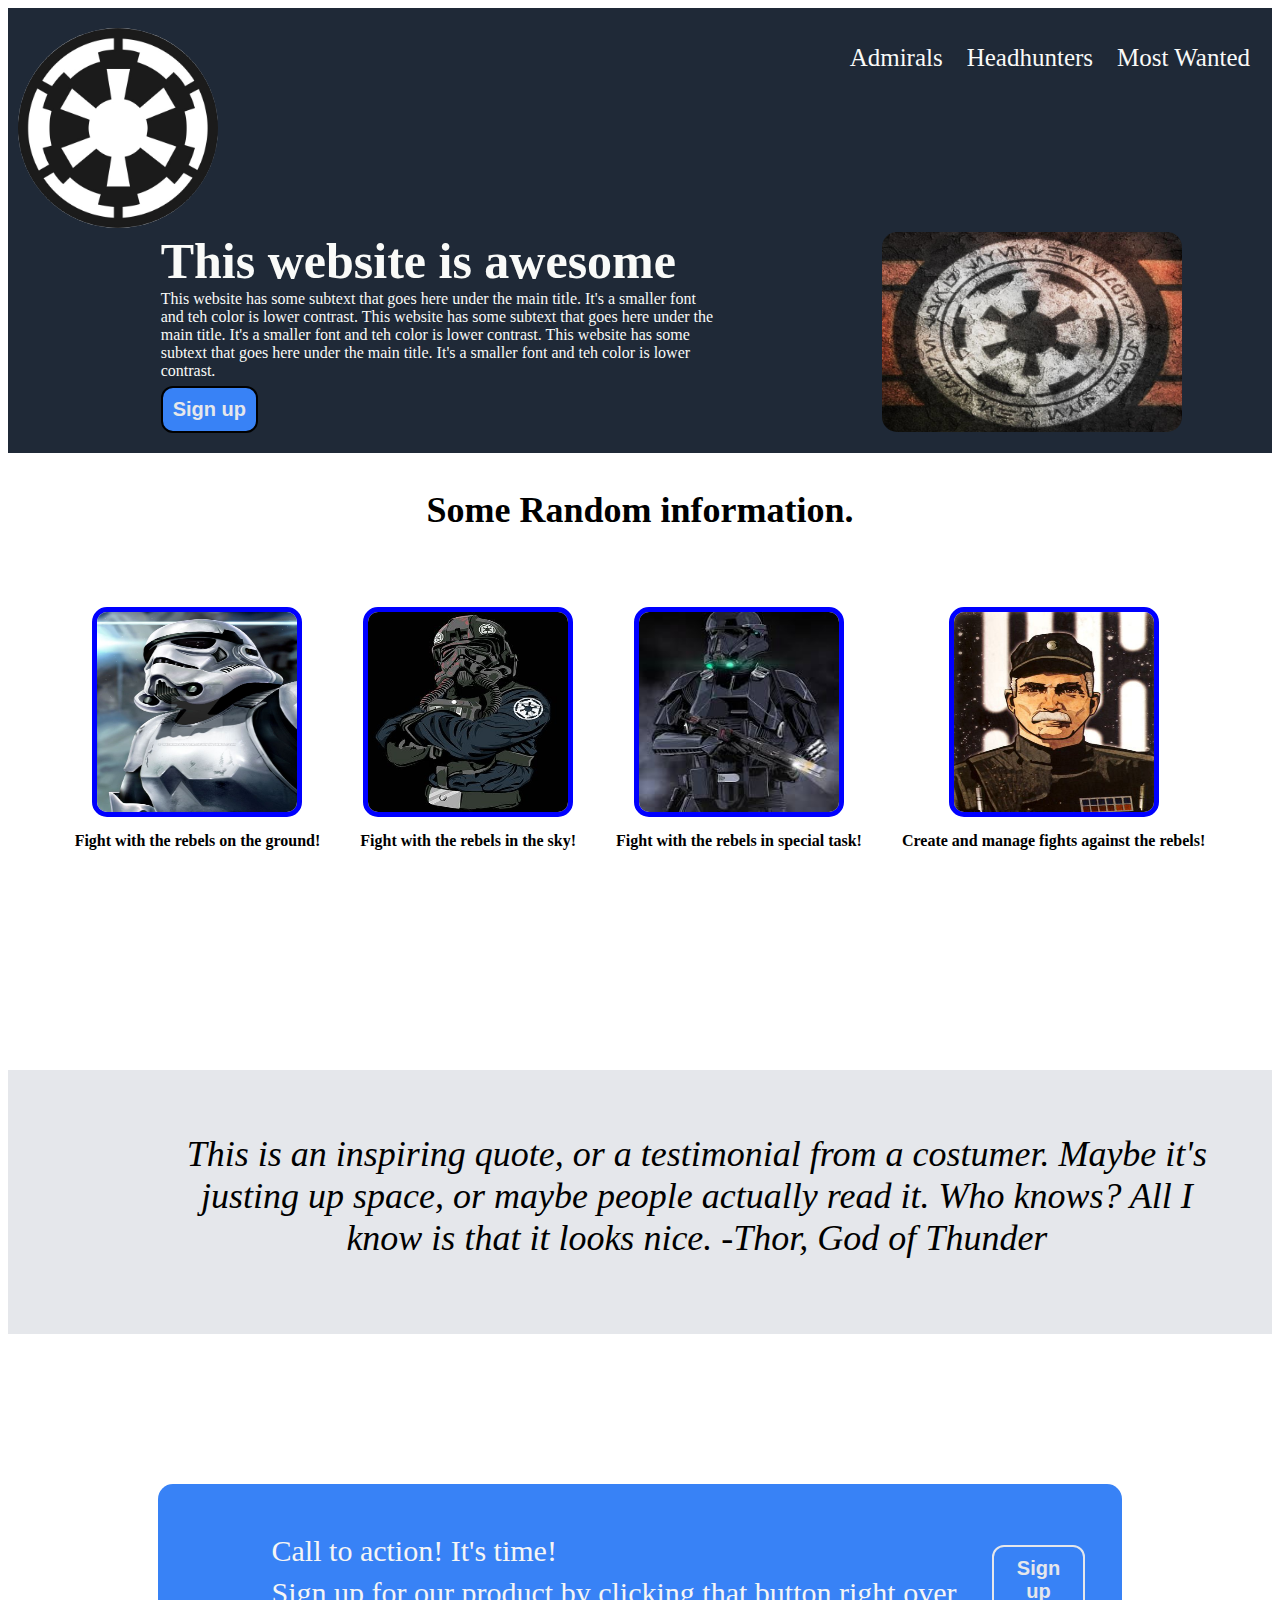
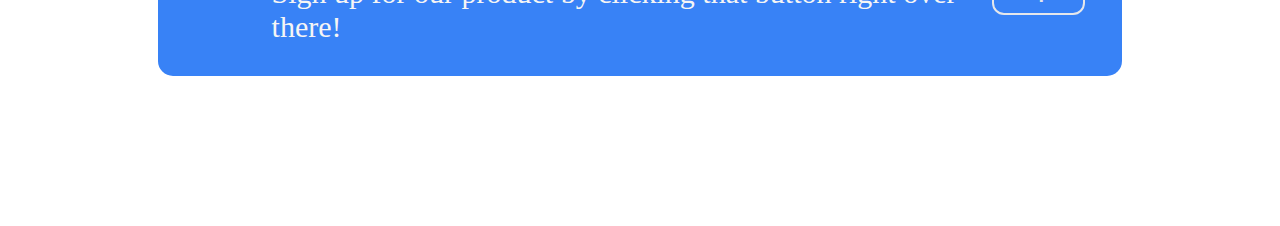
<file: index.html>
<!DOCTYPE html>
<html lang="en">

<head>
    <meta charset="UTF-8">
    <meta http-equiv="X-UA-Compatible" content="IE=edge">
    <meta name="viewport" content="width=device-width, initial-scale=1.0">
    <link rel="stylesheet" href="style.css">
    <title>Galaxy Recruitment</title>
</head>


<header class="header">

    <img class="logo" src="images/empire_logo.jpeg" alt="empire_logo" />
    <div class="header-right">
        <a class="nav-link" href="http://127.0.0.1:5500/subsites/admirals.html">Admirals</a>
        <a class="nav-link" href="http://127.0.0.1:5500/subsites/headhunters.html">Headhunters</a>
        <a class="nav-link" href="http://127.0.0.1:5500/subsites/mostwanted.html">Most Wanted</a>
    </div>

    <div class="header2">


        <div class="header2_text">
            <h4>This website is awesome</h4>
            <p>
                This website has some subtext that goes here under the main title. It's a smaller
                font and teh color is lower contrast. This website has some subtext that goes here under the main title.
                It's a smaller
                font and teh color is lower contrast. This website has some subtext that goes here under the main title.
                It's a smaller
                font and teh color is lower contrast.
            </p>
            <button class="submit-button">Sign up</button>
        </div>
        <img class="header2_image" src="images/empire_logo2.png" alt="empire_now" />


    </div>


</header>

<body>

    <h3>Some Random information.</h3>

    <div class = container>
        <div class="piclist">
            <img src="images/empire_stormtrpr.jpeg" alt="stormtrooper" />
            <a>Fight with the rebels on the ground!</a>
        </div>
        <div class="piclist">
            <img src="images/empire_pilot1.jpeg" alt="stormpilot" />
            <a>Fight with the rebels in the sky!</a>
        </div>
        <div class="piclist">
            <img src="images/empire_deathtrooper.jpeg" alt="deathtrooper" />
            <a>Fight with the rebels in special task!</a>
        </div>
        <div class="piclist">
            <img src="images/empire_officer.jpeg" alt="officer" />
            <a>Create and manage fights against the rebels!</a>
        </div>
    </div>
    <div class="quote">
        <p>This is an inspiring quote, or a testimonial from a costumer.
            Maybe it's justing up space, or maybe people actually read it.
            Who knows? All I know is that it looks nice.
            -Thor, God of Thunder</p>
    </div>
</body>

<footer>
    <div class=footer>
        <p>Call to action! It's time!</p>
        <p>Sign up for our product by clicking that button right over there!</p>
    </div>
    <button class="signing-button">Sign up</button>

</footer>

</html>
</file>
<file: style.css>
.header {
    overflow: hidden;
    color: #f9faf8;
    background-color: #1f2937;
    padding: 20px 10px;
}

.header a {
    float: left;
    color: #f9faf8;
    text-align: center;
    padding: 12px;
    text-decoration: none;
    font-size: 25px;
    line-height: 35px;
    border-radius: 4px;
}

.header img.logo {
    width: 200px;
    height: 200px;
    border-radius: 100px;
}


.header-right {
    float: right;
    margin: auto;
}

.header2 {
    display: flex;
    flex-direction: row;
    justify-content: space-around;
}

.header2_text {
    display: flex;
    width: 50%;
    flex-direction: column;
    justify-content: center;
}

.submit-button {
    margin-left: 10%;
    width: fit-content;
    background-color: #3882F6;
    color: #E5E7EB;
    font-weight: 600;
    font-size: 20px;
    border-style: solid;
    padding: 10px;
    border-radius: 12px;
    border-color: black;
    cursor: pointer;
    position: relative;
}

h4 {
    font-size: 50px;
    margin: 0px;
    padding-left: 10%;
}

p {
    margin: 0px;
    padding-left: 10%;
    padding-bottom: 1%;
}

.header2_image {
    width: 300px;
    height: 200px;
    border-style: line;
    border-color: #3882F6;
    border-radius: 15px;
    border: 5px wheat;
    margin: 0px;
}



.quote {
    height: auto;
    width: auto;
    padding: 5%;
    background-color: #E5E7EB;
    font-size: 36px;
    font-style: italic;
    font-weight: light;
    text-align: center;

}

footer {
    background-color: #3882F6;
    padding: 20px;
    margin: 150px;
    border-radius: 15px;
    display: flex;
}

.footer {
    color: whitesmoke;
    font-size: 30px;
    margin: 30px auto 5px;
}


.signing-button {
    margin: auto;
    width: 10%;
    justify-content: center;
    background-color: #3882F6;
    color: #E5E7EB;
    font-weight: 600;
    font-size: 20px;
    border-style: solid;
    padding: 10px;
    border-radius: 12px;
    border-color: #E5E7EB;
    cursor: pointer;
    
}


.container {
    width: auto;
    height: auto;
    display: flex;
    flex-direction: row;
    margin-bottom: 200px;
    justify-content: center;
}

.piclist {
    display: flex;
    flex-direction: column;
    margin: 20px;
    justify-content: center;
}

.piclist img {
    width: 200px;
    height: 200px;
    border-style: line;
    border-color: #3882F6;
    border-radius: 15px;
    border: 5px blue solid;
    margin: 20px auto 15px;
}

.piclist a {
    font-weight: 600;
    text-align: center;
}

h3 {
    font-size: 36px;
    text-align: center;
}
</file>
